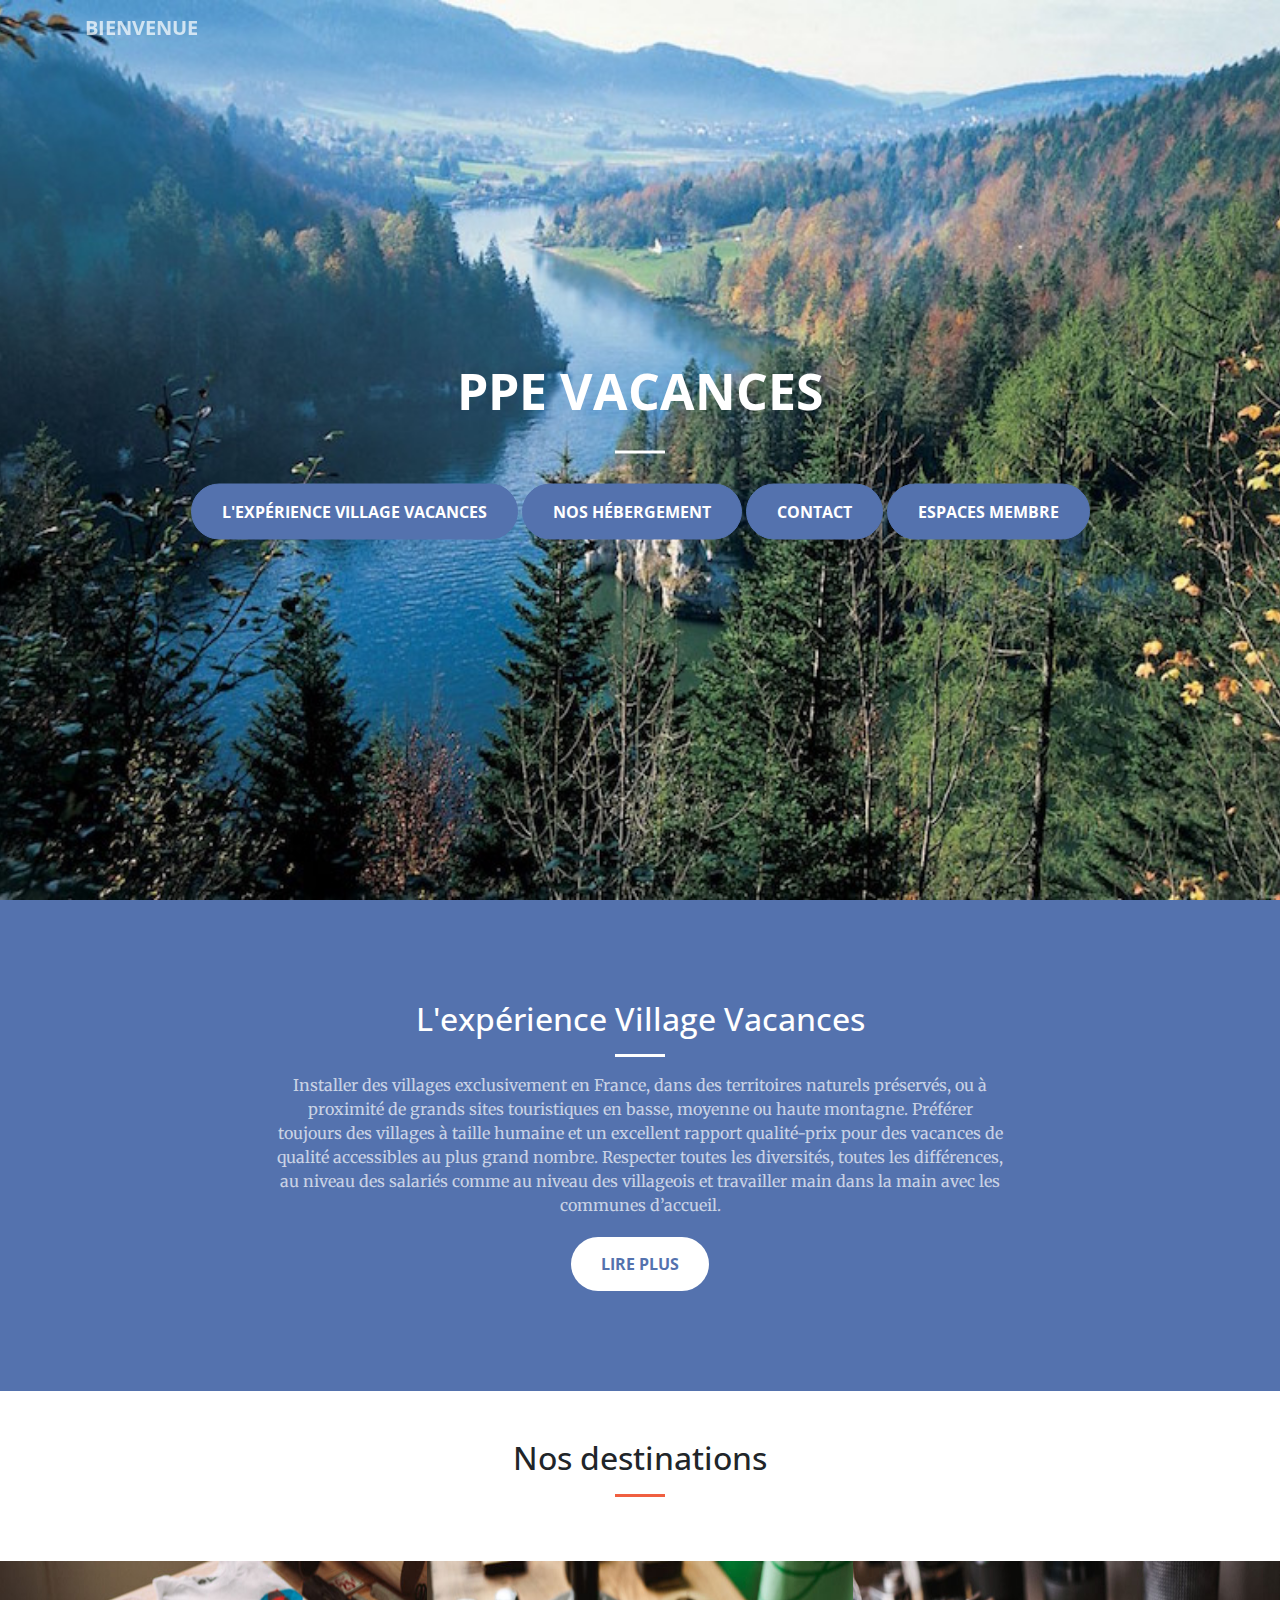
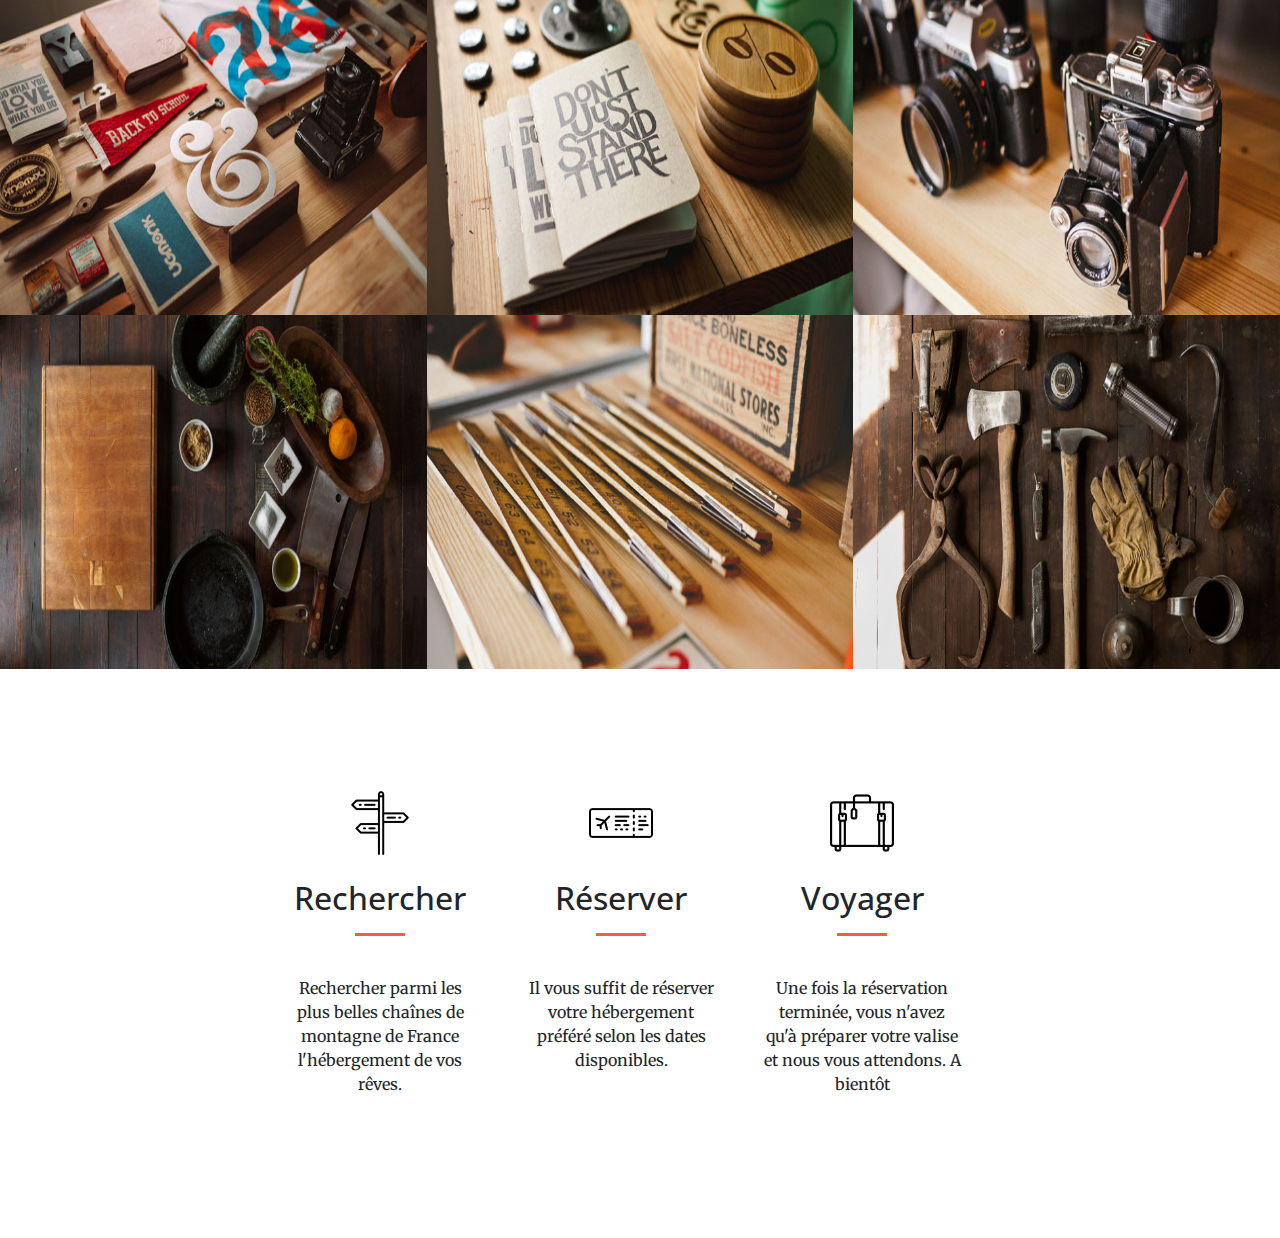
<file: index.html>
<!DOCTYPE html>
<html lang="en">

  <head>

    <meta charset="utf-8">
    <meta name="viewport" content="width=device-width, initial-scale=1, shrink-to-fit=no">
    <meta name="description" content="">
    <meta name="author" content="">

    <title>Creative - Start Bootstrap Theme</title>

    <!-- Bootstrap core CSS -->
    <link href="vendor/bootstrap/css/bootstrap.min.css" rel="stylesheet">

    <!-- Custom fonts for this template -->
    <link href="vendor/font-awesome/css/font-awesome.min.css" rel="stylesheet" type="text/css">
    <link href='https://fonts.googleapis.com/css?family=Open+Sans:300italic,400italic,600italic,700italic,800italic,400,300,600,700,800' rel='stylesheet' type='text/css'>
    <link href='https://fonts.googleapis.com/css?family=Merriweather:400,300,300italic,400italic,700,700italic,900,900italic' rel='stylesheet' type='text/css'>

    <!-- Plugin CSS -->
    <link href="vendor/magnific-popup/magnific-popup.css" rel="stylesheet">

    <!-- Custom styles for this template -->
    <link href="css/creative.min.css" rel="stylesheet">

  </head>

  <body id="page-top">

    <!-- Navigation -->
    <nav class="navbar navbar-expand-lg navbar-light fixed-top" id="mainNav">
      <div class="container">
        <a class="navbar-brand js-scroll-trigger" href="#page-top">Bienvenue</a>
        <button class="navbar-toggler navbar-toggler-right" type="button" data-toggle="collapse" data-target="#navbarResponsive" aria-controls="navbarResponsive" aria-expanded="false" aria-label="Toggle navigation">
          <span class="navbar-toggler-icon"></span>
        </button>
       
      </div>
    </nav>

    <header class="masthead">
      <div class="header-content">
        <div class="header-content-inner">
          <h1 id="homeHeading">PPE VACANCES</h1>
          <hr id="home">
          <a class="btn btn-primary btn-xl js-scroll-trigger" href="avve.php">L'expérience Village Vacances</a>
          <a class="btn btn-primary btn-xl js-scroll-trigger" href="hebergement.php">Nos hébergement</a>
          <a class="btn btn-primary btn-xl js-scroll-trigger" href="contact.php">Contact</a>
          <a class="btn btn-primary btn-xl js-scroll-trigger" href="connection.php">Espaces membre</a>

                                        
        </div>
      </div>
    </header>

    <section class="bg-primary" id="about">
      <div class="container">
        <div class="row">
          <div class="col-lg-8 mx-auto text-center">
            <h2 class="section-heading text-white">L'expérience Village Vacances </h2>
            <hr class="light">
            <p class="text-faded"> Installer des villages exclusivement en France, dans des territoires naturels préservés, ou à proximité de grands sites touristiques en basse, moyenne ou haute montagne. 
 Préférer toujours des villages à taille humaine et un excellent rapport qualité-prix pour des vacances de qualité accessibles au plus grand nombre.
 Respecter toutes les diversités, toutes les différences, au niveau des salariés comme au niveau des villageois et travailler main dans la main avec les communes d’accueil.
</p>
            <a class="btn btn-default btn-xl js-scroll-trigger" href="avve.php?#about2">Lire plus</a>
          </div>
        </div>
      </div>
    </section>


   
          
    <section class="p-0" id="portfolio">
       
        <div class="row">
          <div class="col-lg-12 text-center">
              <br> <br>
            <h2 class="section-heading">Nos destinations</h2>
           
            <hr class="primary">
             <br> <br>
      <div class="container-fluid">
        <div class="row no-gutter popup-gallery">
          <div class="col-lg-4 col-sm-6">
            <a class="portfolio-box" >
              <img class="img-fluid" src="img/portfolio/thumbnails/1.jpg" alt="">
              <div class="portfolio-box-caption">
                <div class="portfolio-box-caption-content">
                 
                  <div class="project-name">
                     Jura
                  </div>
                </div>
              </div>
            </a>
          </div>
          <div class="col-lg-4 col-sm-6">
            <a class="portfolio-box">
              <img class="img-fluid" src="img/portfolio/thumbnails/2.jpg" alt="">
              <div class="portfolio-box-caption">
                <div class="portfolio-box-caption-content">
                 
                  <div class="project-name">
                    Alpes
                  </div>
                </div>
              </div>
            </a>
          </div>
          <div class="col-lg-4 col-sm-6">
            <a class="portfolio-box">
              <img class="img-fluid" src="img/portfolio/thumbnails/3.jpg" alt="">
              <div class="portfolio-box-caption">
                <div class="portfolio-box-caption-content">
                  
                  <div class="project-name">
                     Pyrénées
                  </div>
                </div>
              </div>
            </a>
          </div>
          <div class="col-lg-4 col-sm-6">
            <a class="portfolio-box">
              <img class="img-fluid" src="img/portfolio/thumbnails/4.jpg" alt="">
              <div class="portfolio-box-caption">
                <div class="portfolio-box-caption-content">
              
                  <div class="project-name">
                    Vosges
                  </div>
                </div>
              </div>
            </a>
          </div>
          <div class="col-lg-4 col-sm-6">
            <a class="portfolio-box" >
              <img class="img-fluid" src="img/portfolio/thumbnails/5.jpg" alt="">
              <div class="portfolio-box-caption">
                <div class="portfolio-box-caption-content">
               
                  <div class="project-name">
                   Massif Central
                  
                  </div>
                </div>
              </div>
            </a>
          </div>
          <div class="col-lg-4 col-sm-6">
            <a class="portfolio-box" >
              <img class="img-fluid" src="img/portfolio/thumbnails/6.jpg" alt="">
              <div class="portfolio-box-caption">
                <div class="portfolio-box-caption-content">
                 
                  <div class="project-name">
                     Massif armoricain
                  </div>
                </div>
              </div>
            </a>
          </div>
        </div>
      </div>
    </section>


    <section id="contact">
      <div class="container">
        <div class="row">
          <div class="col-lg-8 mx-auto text-center">
           
            <div style="display: block; float: left; width: 27%; margin: 3%;">  
            <img src="./img/image/panels.png"> <br> <br>
            <h2>Rechercher</h2>
            <hr>
            <br> <p> Rechercher parmi les plus belles chaînes de montagne de France l'hébergement de vos rêves. </p> </div>
              <div style="display: block; float: left; width: 27%; margin: 3%;">
                  <img src="./img/image/boarding-pass.png"> <br> <br>
                  <h2> Réserver </h2>
                  <hr>
            <br> <p> Il vous suffit de réserver votre hébergement préféré selon les dates disponibles. </p>
              </div>
           <div style="display: block; float: left; width: 27%; margin: 3%;">
                  <img src="./img/image/suitcase.png"> <br> <br>
                  <h2> Voyager </h2>
                  <hr>
            <br> <p> Une fois la réservation terminée, vous n'avez qu'à préparer votre valise et nous vous attendons. A bientôt</p>
              </div>
        </div>
        <div class="row">
          <div class="col-lg-4 ml-auto text-center">
           
            <p> </p>
          </div>
          <div class="col-lg-4 mr-auto text-center">
           
            <p>
              <a href="mailto:your-email@your-domain.com"></a>
            </p>
          </div>
        </div>
      </div>
    </section>

    <!-- Bootstrap core JavaScript -->
    <script src="vendor/jquery/jquery.min.js"></script>
    <script src="vendor/bootstrap/js/bootstrap.bundle.min.js"></script>

    <!-- Plugin JavaScript -->
    <script src="vendor/jquery-easing/jquery.easing.min.js"></script>
    <script src="vendor/scrollreveal/scrollreveal.min.js"></script>
    <script src="vendor/magnific-popup/jquery.magnific-popup.min.js"></script>

    <!-- Custom scripts for this template -->
    <script src="js/creative.min.js"></script>

  </body>

</html>
</file>
<file: css/creative.min.css>
/*!
 * Start Bootstrap - Createive v4.0.0-beta.2 (https://startbootstrap.com/template-overviews/creative)
 * Copyright 2013-2017 Start Bootstrap
 * Licensed under MIT (https://github.com/BlackrockDigital/startbootstrap-creative/blob/master/LICENSE)


 */body,html{width:100%;height:100%}body{font-family:Merriweather,'Helvetica Neue',Arial,sans-serif}hr{max-width:50px;border-width:3px;border-color:#f05f40}hr.light{border-color:#fff}a{color:#f05f40;-webkit-transition:all .2s;-moz-transition:all .2s;transition:all .2s}a:focus,a:hover{color:#f05f40}h1,h2,h3,h4,h5,h6{font-family:'Open Sans','Helvetica Neue',Arial,sans-serif}p{font-size:16px;line-height:1.5;margin-bottom:20px}.bg-primary{background-color:#f05f40!important}.bg-dark{color:#fff;background-color:#222!important}.text-faded{color:rgba(255,255,255,.7)}section{padding:100px 0}.section-heading{margin-top:0}::-moz-selection{color:#fff;background:#222;text-shadow:none}::selection{color:#fff;background:#222;text-shadow:none}img::selection{color:#fff;background:0 0}img::-moz-selection{color:#fff;background:0 0}body{-webkit-tap-highlight-color:#222}#mainNav{border-color:rgba(34,34,34,.05);background-color:#fff;font-family:'Open Sans','Helvetica Neue',Arial,sans-serif;-webkit-transition:all .2s;-moz-transition:all .2s;transition:all .2s}#mainNav .navbar-brand{font-weight:700;text-transform:uppercase;color:#f05f40;font-family:'Open Sans','Helvetica Neue',Arial,sans-serif}#mainNav .navbar-brand:focus,#mainNav .navbar-brand:hover{color:#f05f40}#mainNav .navbar-toggle{font-size:12px;font-weight:700;text-transform:uppercase;color:#222}#mainNav .navbar-nav>li.nav-item>a.nav-link,#mainNav .navbar-nav>li.nav-item>a.nav-link:focus{font-size:13px;font-weight:700;text-transform:uppercase;color:#222}#mainNav .navbar-nav>li.nav-item>a.nav-link:focus:hover,#mainNav .navbar-nav>li.nav-item>a.nav-link:hover{color:#f05f40}#mainNav .navbar-nav>li.nav-item>a.nav-link.active,#mainNav .navbar-nav>li.nav-item>a.nav-link:focus.active{color:#f05f40!important;background-color:transparent}#mainNav .navbar-nav>li.nav-item>a.nav-link.active:hover,#mainNav .navbar-nav>li.nav-item>a.nav-link:focus.active:hover{background-color:transparent}@media (min-width:992px){#mainNav{border-color:rgba(255,255,255,.3);background-color:transparent}#mainNav .navbar-brand{color:rgba(255,255,255,.7)}#mainNav .navbar-brand:focus,#mainNav .navbar-brand:hover{color:#fff}#mainNav .navbar-nav>li.nav-item>a.nav-link,#mainNav .navbar-nav>li.nav-item>a.nav-link:focus{color:rgba(255,255,255,.7)}#mainNav .navbar-nav>li.nav-item>a.nav-link:focus:hover,#mainNav .navbar-nav>li.nav-item>a.nav-link:hover{color:#fff}#mainNav.navbar-shrink{border-color:rgba(34,34,34,.05);background-color:#fff}#mainNav.navbar-shrink .navbar-brand{font-size:16px;color:#f05f40}#mainNav.navbar-shrink .navbar-brand:focus,#mainNav.navbar-shrink .navbar-brand:hover{color:#f05f40}#mainNav.navbar-shrink .navbar-nav>li.nav-item>a.nav-link,#mainNav.navbar-shrink .navbar-nav>li.nav-item>a.nav-link:focus{color:#222}#mainNav.navbar-shrink .navbar-nav>li.nav-item>a.nav-link:focus:hover,#mainNav.navbar-shrink .navbar-nav>li.nav-item>a.nav-link:hover{color:#f05f40}}header.masthead{position:relative;width:100%;min-height:auto;text-align:center;color:#fff;background-image:url(../img/header.jpg);background-position:center;-webkit-background-size:cover;-moz-background-size:cover;-o-background-size:cover;background-size:cover}header.masthead .header-content{position:relative;width:100%;padding:150px 15px 100px;text-align:center}header.masthead .header-content .header-content-inner h1{font-size:30px;font-weight:700;margin-top:0;margin-bottom:0;text-transform:uppercase}header.masthead .header-content .header-content-inner hr{margin:30px auto}header.masthead .header-content .header-content-inner p{font-size:16px;font-weight:300;margin-bottom:50px;color:rgba(255,255,255,.7)}@media (min-width:768px){header.masthead{height:100%;min-height:600px}header.masthead .header-content{position:absolute;top:50%;padding:0 50px;-webkit-transform:translateY(-50%);-ms-transform:translateY(-50%);transform:translateY(-50%)}header.masthead .header-content .header-content-inner{max-width:1000px;margin-right:auto;margin-left:auto}header.masthead .header-content .header-content-inner h1{font-size:50px}header.masthead .header-content .header-content-inner p{font-size:18px;max-width:80%;margin-right:auto;margin-left:auto}}.service-box{max-width:400px;margin:50px auto 0}@media (min-width:992px){.service-box{margin:20px auto 0}}.service-box p{margin-bottom:0}.portfolio-box{position:relative;display:block;max-width:650px;margin:0 auto}.portfolio-box .portfolio-box-caption{position:absolute;bottom:0;display:block;width:100%;height:100%;text-align:center;opacity:0;color:#fff;background:rgba(240,95,64,.9);-webkit-transition:all .2s;-moz-transition:all .2s;transition:all .2s}.portfolio-box .portfolio-box-caption .portfolio-box-caption-content{position:absolute;top:50%;width:100%;transform:translateY(-50%);text-align:center}.portfolio-box .portfolio-box-caption .portfolio-box-caption-content .project-category,.portfolio-box .portfolio-box-caption .portfolio-box-caption-content .project-name{padding:0 15px;font-family:'Open Sans','Helvetica Neue',Arial,sans-serif}.portfolio-box .portfolio-box-caption .portfolio-box-caption-content .project-category{font-size:14px;font-weight:600;text-transform:uppercase}.portfolio-box .portfolio-box-caption .portfolio-box-caption-content .project-name{font-size:18px}.portfolio-box:hover .portfolio-box-caption{opacity:1}.portfolio-box:focus{outline:0}@media (min-width:768px){.portfolio-box .portfolio-box-caption .portfolio-box-caption-content .project-category{font-size:16px}.portfolio-box .portfolio-box-caption .portfolio-box-caption-content .project-name{font-size:22px}}.call-to-action{padding:50px 0}.call-to-action h2{margin:0 auto 20px}.text-primary{color:#f05f40!important}.no-gutter>[class*=col-]{padding-right:0;padding-left:0}.btn-default{color:#222;border-color:#fff;background-color:#fff}.btn-default.focus,.btn-default:focus{color:#222;border-color:#bfbfbf;background-color:#e6e6e6}.btn-default:hover{color:#222;border-color:#e0e0e0;background-color:#e6e6e6}.btn-default.active,.btn-default:active,.open>.btn-default.dropdown-toggle{color:#222;border-color:#e0e0e0;background-color:#e6e6e6}.btn-default.active.focus,.btn-default.active:focus,.btn-default.active:hover,.btn-default:active.focus,.btn-default:active:focus,.btn-default:active:hover,.open>.btn-default.dropdown-toggle.focus,.open>.btn-default.dropdown-toggle:focus,.open>.btn-default.dropdown-toggle:hover{color:#222;border-color:#bfbfbf;background-color:#d4d4d4}.btn-default.active,.btn-default:active,.open>.btn-default.dropdown-toggle{background-image:none}.btn-default.disabled.focus,.btn-default.disabled:focus,.btn-default.disabled:hover,.btn-default[disabled].focus,.btn-default[disabled]:focus,.btn-default[disabled]:hover,fieldset[disabled] .btn-default.focus,fieldset[disabled] .btn-default:focus,fieldset[disabled] .btn-default:hover{border-color:#fff;background-color:#fff}.btn-default .badge{color:#fff;background-color:#222}.btn-primary{color:#fff;border-color:#f05f40;background-color:#f05f40}.btn-primary.focus,.btn-primary:focus{color:#fff;border-color:#a4270d;background-color:#eb3812}.btn-primary:hover{color:#fff;border-color:#e13612;background-color:#eb3812}.btn-primary.active,.btn-primary:active,.open>.btn-primary.dropdown-toggle{color:#fff;border-color:#e13612;background-color:#eb3812}.btn-primary.active.focus,.btn-primary.active:focus,.btn-primary.active:hover,.btn-primary:active.focus,.btn-primary:active:focus,.btn-primary:active:hover,.open>.btn-primary.dropdown-toggle.focus,.open>.btn-primary.dropdown-toggle:focus,.open>.btn-primary.dropdown-toggle:hover{color:#fff;border-color:#a4270d;background-color:#c93110}.btn-primary.active,.btn-primary:active,.open>.btn-primary.dropdown-toggle{background-image:none}.btn-primary.disabled.focus,.btn-primary.disabled:focus,.btn-primary.disabled:hover,.btn-primary[disabled].focus,.btn-primary[disabled]:focus,.btn-primary[disabled]:hover,fieldset[disabled] .btn-primary.focus,fieldset[disabled] .btn-primary:focus,fieldset[disabled] .btn-primary:hover{border-color:#f05f40;background-color:#f05f40}.btn-primary .badge{color:#f05f40;background-color:#fff}.btn{font-weight:700;text-transform:uppercase;border:none;border-radius:300px;font-family:'Open Sans','Helvetica Neue',Arial,sans-serif}.btn-xl{padding:15px 30px}

 
 #home {
     border-color: white !important;
 }
 header.masthead {
     background-image: url("7.jpg")
 }
 .bg-primary {
     background-color: #5472AE !important; 
 }
  .bg-primary2 {
     background-color: white !important; 
 }
  .bg-primary2 h2,  .bg-primary2 hr, .bg-primary2 p   {
     color: #5472AE !important; 
     border-color: #5472AE;
 }
 .btn-primary {
     background-color: #5472AE !important;
      border: 1px solid #5472AE;
 }
  .btn-primary:hover {
     background-color: white !important; 
     color: #5472AE !important;
     border: 1px solid #5472AE;
 }
   .btn-primary:focus {
     background-color: white !important; 
     color: #5472AE !important;
     border: 1px solid #5472AE;
 }
 .btn-default {
     color: #5472AE !important;
 }
 
 .portfolio-box .portfolio-box-caption:hover {
     background: #5472AE !important; 
     opacity: 0.7 !important; 
 }

 .form {
     color: white !important; 
 }
 .text-muted {
     color: white !important; 
 }
 
 .imgheb {
     width: 100%; 
     height: 160px;
 }

 
/* Menu espace perso */ 
.dropdown a {

color: white;
font-size: 21px;
font-weight: 700;
text-transform: uppercase;
font-family: 'Open Sans','Helvetica';  
opacity: 0.7; 

}
.menucolor {
  color: #5472AE !important;
font-size: 21px;
font-weight: 700;
font-family: 'Open Sans','Helvetica';  
opacity: 0.7; 
}
select option {
    background-color: #5472AE;
    font-family: 'Open Sans','Helvetica';
    color: white;
    opacity: 0.7; 
}
select option:hover {
    background-color: white;
    font-family: 'Open Sans','Helvetica';
    color: #5472AE;
    opacity: 0.7; 
}

.btn-primary3 {
     background-color: white !important;
     border: 1px solid white;
     width: 70%;
      color: #5472AE;
      opacity: 1;
      font-size: 12px !important;
 }
  .btn-primary3:hover {
     background-color: #5472AE !important; 
     color: white !important;
     border: 1px solid white;
 }
   .btn-primary3:focus {
     background-color: #5472AE !important; 
     color: white !important;
     border: 1px solid white;
 }
 .btn-primary4 {
     background-color: #5472AE !important;
     border: 1px solid white;
     width: 60%;
     color: white; 
  
 }
  .btn-primary4:hover {
     background-color: white !important; 
     color: #5472AE !important;
     border: 1px solid white;
 }
 select {
      color: #5472AE;
 }
 textarea {
      color: #5472AE;
      border-radius: 10%;
      padding: 5%;
 }
 
 .res {
     background-color: white; 
     opacity: 0.9;
     color: #5472AE;
     width: 67%;
     margin: 0 auto;
 }
 .restitre {
     border: 1px solid #5472AE;
 }
 .img-fluid {
    height: 354px !important;
    width: 533px !important;
}


.ui-state-highlight, .ui-widget-content .ui-state-highlight, .ui-widget-header .ui-state-highlight {
    border: 1px solid #5472AE !important;
    background: #5472AE !important;
    color: white !important;
}
.ui-widget-header {
     background: #5472AE !important;
     color: white; 
}

.ui-dialog {
    width: 600px !important;
}
</file>
